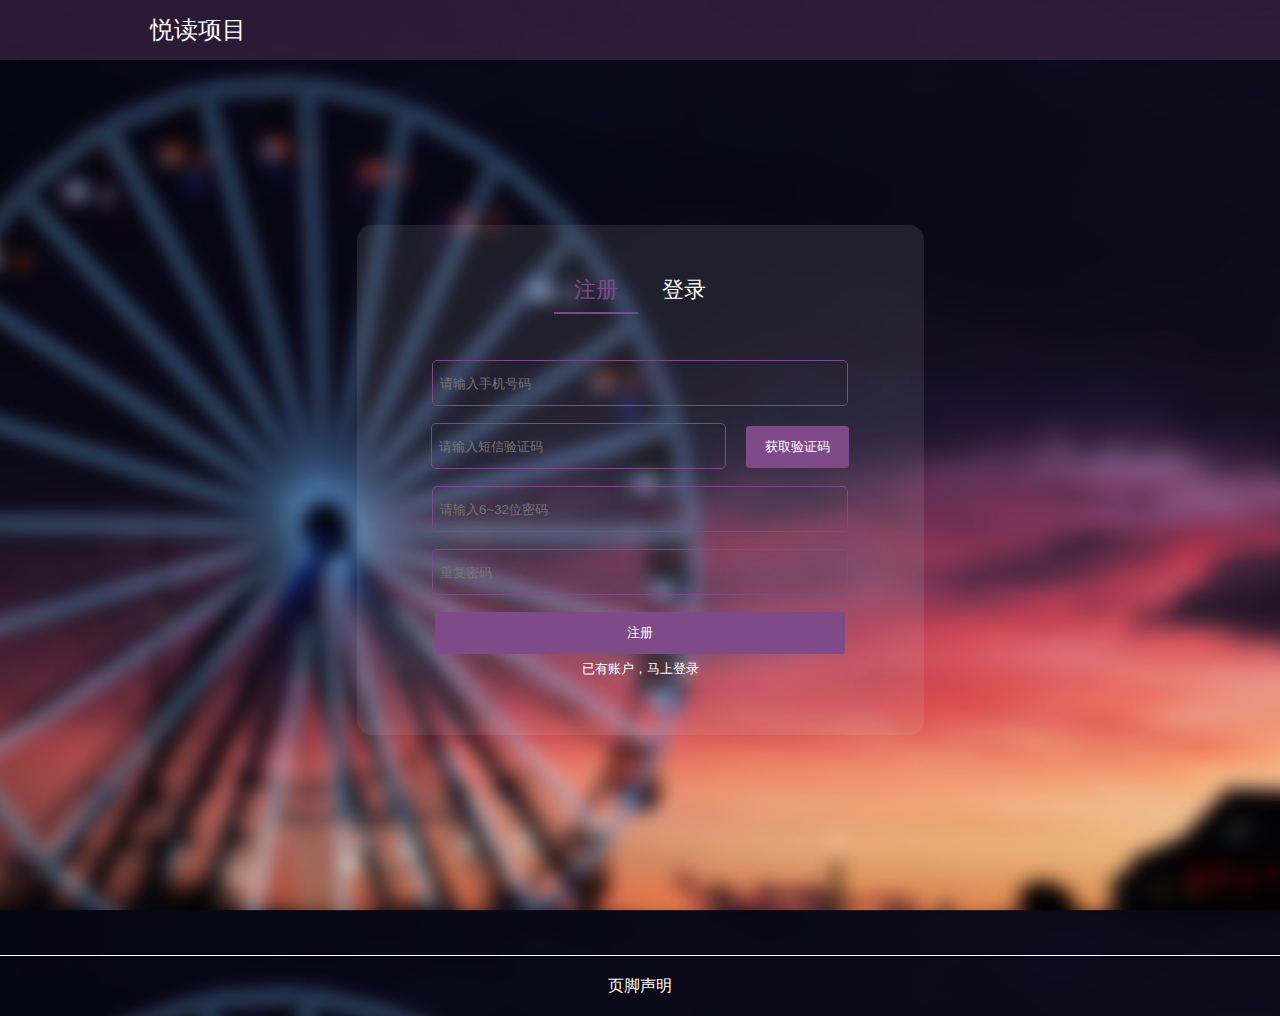
<file: Reading/index.html>
<!DOCTYPE html>
<html>

<head>
    <meta charset="utf-8" />
    <meta http-equiv="X-UA-Compatible" content="IE=edge">
    <title>登陆注册</title>
    <meta name="viewport" content="width=device-width, initial-scale=1">

</head>

<body>
    <div class="main-bg">
        <header>
            <div class="header-bg">
                <a href="#">
                    <span>悦读项目</span>
                </a>
            </div>
        </header>
        <div class="main-login-bg">
            <div class="login-title">
                <a href="javascript:void(0)" class="mya1" id="mya" onclick="myonclick()">注册</a>
                <a href="javascript:void(0)" class="mya2" id="myaa" onclick="myonclick1()">登录</a>
            </div>

            <!--第一个盒子-->
            <div id="mydiv2-1">
                <form action="">
                    <div class="login-input">
                        <input type="text" id="myphone" name="txtPhone" maxlength="11" placeholder="请输入手机号码">
                    </div>
                    <div class="login-inputSP"><span class="myspan1" id="myspan1"></span></div>
                    <div class="login-input ">
                        <input type="text" class="textcode" id="textcode" name="txtCode" maxlength="6" placeholder="请输入短信验证码">
                        <button type="button" class="btncode" id="btnyz">获取验证码</button>
                    </div>
                    <div class="login-inputSP"><span class="myspan1" id="myspan4"></span></div>
                    <div class="login-input">
                        <input type="password" name="txtPassword" id="password1" maxlength="32" placeholder="请输入6~32位密码">
                    </div>
                    <div class="login-inputSP"><span class="myspan1" id="myspan2"></span></div>
                    <div class="login-input">
                        <input type="password" name="txtPassword2" id="password2" maxlength="32" placeholder="重复密码">
                    </div>
                    <div class="login-inputSP"><span class="myspan1" id="myspan3"></span></div>
                    <div class="login-input">
                        <button type="button" class="btn-reg" id="btnreg">注册</button>
                    </div>
                    <div class="login-input">
                        <a class="to-login">已有账户，马上登录</a>
                    </div>
                </form>
            </div>

            <!--第三个盒子-->
            <div id="mydiv2-3" style="display:none">
                <form action="">
                    <div class="login-input">
                        <input type="text" id="myphone24" name="txtPhone" maxlength="11" placeholder="请输入手机号码">
                    </div>
                    <div class="login-inputSP"><span class="myspan1" id="myspan24"></span></div>
                    <div class="login-input">
                        <input type="text" name="txtPassword" id="password24" maxlength="32" placeholder="请输入6~32位密码">
                    </div>
                    <div class="login-inputSP"><span class="myspan1" id="myspan25"></span></div>
                    <div class="login-input">
                        <button type="button" class="btn-reg" id="btnreg24">登录</button>
                    </div>
                    <div class="login-input">
                        <a class="to-login" href="zhmm.html">忘记密码</a>
                    </div>
                </form>
            </div>
        </div>
        <footer class="myfooter">
            <a href="">页脚声明</a>
        </footer>
    </div>
</body>
<link rel="stylesheet" href="css/index.css">
<script src="js/common.js"></script>
<script src="js/index.js"></script>
<script src="js/register.js"></script>
<script src="js/login.js"></script>



</html>
</file>
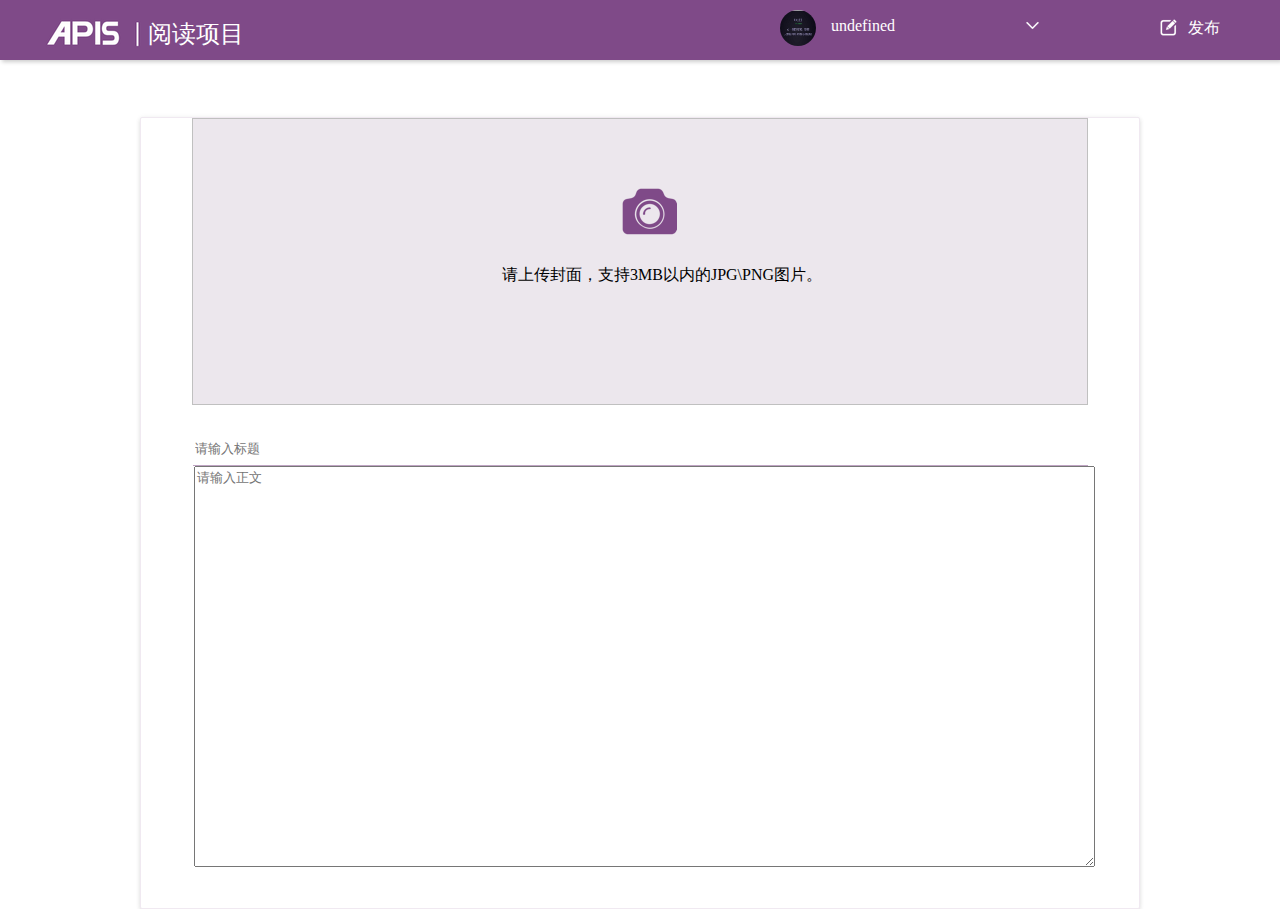
<file: Reading/write_article.html>
<!DOCTYPE html>
<html>

<head>
    <meta charset="utf-8" />
    <meta http-equiv="X-UA-Compatible" content="IE=edge">
    <title>写文章修订版</title>
    <meta name="viewport" content="width=device-width, initial-scale=1">
</head>

<body>
    <!--大盒子-->
    <div class="div-main">
        <!--页头区域-->
        <header class="head" id="head" style="display:none">
            <a href="detail_list.html"> <img class="myimg" src="img/apis.png"></a>
            <a href="detail_list.html"> <span class="ydxm">悦读项目</span></a>

            <div class="left">
                <a class="dl" href="idnex.html">登陆</a>
                <a class="zc" href="idnex.html">注册</a>
                <img class="imgs" src="img/icon_write.png">
                <a class="write_article.html">写文章</a>
            </div>
        </header>
        <!--第二个-->
        <header class="heads" id="heads">
            <div class="mydivs">
                <a href="detail_list.html"> <img class="myimgs" src="img/apis.png"></a>
                <a href="detail_list.html"> <span class="myspans">阅读项目</span></a>
            </div>
            <!--头像信息等-->
            <div class="right">
                <div class="txmings">
                    <div class="touxians"> <img class="touxiangs" id="myimgs" data-src="localStorage.avatar" ;></div>
                    <a href="personal.html">
                        <div id="ximings" class="ximings">姓名</div>
                    </a>
                </div>
                <!--写文章-->
                <div class="xiewen">
                    <div class="write"> <img src="img/icon_write.png"></div>
                    <div class="aticle"> <span id="aticle">发布</span> </div>
                </div>
                <!--浮层-->
                <div class="fuceng">
                    <div> <img class="images" src="img/icon_arrow_down.png"></div>
                    <div class="chuangkou">
                        <div class="class1"> <img src="img/icon_user.png"> <a href="personal.html">个人中心</a></div>
                        <div class="class2"> <img src="img/icon_setting.png"> <a href="Account_Settings.html">账户设置</a></div>
                        <div class="class3"> <img src="img/icon_exit.png"> <a href="" id="tuideng">退出登录</a></div>
                    </div>
                </div>
            </div>
        </header>

        <!--页体大盒子-->
        <div class="div-nav">
            <!--图片上传区域-->
            <div class="TW">
                <label for="myfile">
                

                <input type="file" name="" id="myfile" onchange="mypit()">
                
            <div class="mydiv-span" id="mydiv-span"></div> 
        </label>
                <img id="myimg">
                <span class="myspan">请上传封面，支持3MB以内的JPG\PNG图片。</span>
                <!--上传成功时出现-->

                <span id="my-filess" class="my-filess" style="display:none"><label for="myfile"><span>更改图片</span> </label>
                </span>


            </div>
            <div class="div-bt">
                <input class="" id="mytitle" placeholder="请输入标题">
            </div>
            <textarea class="div-zw" id="mybody" placeholder="请输入正文"></textarea>
        </div>
</body>
<link rel="stylesheet" href="css/write_article.css">
<script src="js/write_article.js"></script>
<script src="js/common.js"></script>
<script src="js/common1.js"></script>

</html>
</file>
<file: Reading/css/index.css>
body,
html {
    margin: 0;
    padding: 0;
}

.main-bg {
    background: url('../img/bg_signin.jpg');
    height: 100%;
    background-size: 100%;
}

a {
    text-decoration: none
}

.header-bg {
    height: 60px;
    width: 100%;
    background: rgba(127, 74, 136, 0.3);
}

.header-bg span {
    color: #fff;
    font-size: 24px;
    line-height: 60px;
    padding-left: 150px;
}

.main-login-bg {
    background: rgba(225, 225, 225, 0.1);
    width: 567px;
    height: 510px;
    margin: 0 auto;
    margin-top: 165px;
    border-radius: 15px;
}

.main-login-bg .login-title,
.main-login-bg .login-input {
    text-align: center;
    padding-top: 5px;
}

.main-login-bg .login-title {
    padding: 50px 0;
}

.mya2 {
    padding: 0 20px 10px 20px;
    color: #FFFFFF;
    font-size: 22px;
    text-decoration: none;
}

.mya1 {
    padding: 0 20px 10px 20px;
    color: #7F4A88;
    font-size: 22px;
    text-decoration: none;
    border-bottom: 2px solid #7F4A88;
}

.main-login-bg .login-input input {
    border-radius: 5px;
    border: 1px solid #7F4A88;
    text-indent: 5px;
    width: 410px;
    height: 42px;
    margin-bottom: 17px;
    background-color: transparent;
    color: #FFFFFF;
}

.main-login-bg .login-input .textcode {
    width: 289px;
}

.main-login-bg .login-input .btncode {
    width: 103px;
    height: 42px;
    background-color: #7F4A88;
    border-radius: 3px;
    border: none;
    color: #fff;
    border: 1px solid #7F4A88;
    margin-left: 16px;
}

.main-login-bg .btn-reg {
    width: 410px;
    height: 42px;
    cursor: pointer;
    color: #fff;
    background-color: #7F4A88;
    border-radius: 3px;
    border: none;
}

.main-login-bg .to-login {
    color: #fff;
    font-size: 13px;
}

footer {
    margin: 0 auto;
    border-top: 1px solid #fff;
    height: 60px;
    text-align: center;
    margin-top: 220px;
}

footer a {
    width: 320px;
    color: #fff;
    line-height: 60px;
}

.myspan1 {
    font-size: 9px;
    color: aqua;
}

.login-inputSP {
    width: 410px;
    height: 15px;
    margin-top: -20px;
    line-height: 12px;
    padding-left: 80px;
}

.newClassName {
    padding: 0 20px 10px 20px;
    color: #7F4A88;
    font-size: 22px;
    text-decoration: none;
    border-bottom: 2px solid #7F4A88;
}

.newClassName1 {
    padding: 0 20px 10px 20px;
    color: #FFFFFF;
    font-size: 22px;
    border: none;
}
</file>
<file: Reading/css/write_article.css>
body,
html {
    margin: 0;
    padding: 0;
}

.div-main {
    width: 100%;
    height: 100%;
}


/* .div-header {
    width: 100%;
    height: 60px;
    background: #7F4A88;
    box-shadow: 2px 2px 4px 0 rgba(0, 0, 0, 0.20);
}

.div-header .div-header-a {
    text-decoration: none;
    font-size: 24px;
    color: #fff;
    line-height: 60px;
    padding-left: 150px;
}

.div-xx {
    float: right;
    line-height: 60px;
}

.div-xx a {
    font-family: PingFangSC-Regular;
    font-size: 16px;
    color: #FFFFFF;
    letter-spacing: 0;
}

.div-xx .div-xx-2 {
    margin-left: 8px;
}

.div-xx .div-xx-3 {
    margin-left: 20.5px;
}

.div-xx .div-xx-4 {
    margin-left: 47px;
}

.div-xx .div-xx-5 {
    margin-left: 7px;
    margin-right: 20px;
    cursor: pointer;
} */

.TW {
    width: 896px;
    height: 287px;
    margin: 0 auto;
    position: relative;
}

#myfile {
    position: absolute;
    left: -9999px;
}

#myimg {
    width: 896px;
    height: 287px;
    display: block;
    background: rgba(218, 207, 219, 0.5);
}

.mydiv-span {
    background: url(../img/icon_camrea.png);
    width: 60px;
    height: 60px;
    background-repeat: no-repeat;
    line-height: 60px;
    cursor: pointer;
    position: absolute;
    top: 70px;
    left: 430px;
}

.mydiv-span span {
    font-family: PingFangSC-Regular;
    font-size: 14px;
    color: #222629;
    letter-spacing: 0;
}

.myspan {
    float: left;
    margin-left: 310px;
    margin-top: -140px;
}

.div-nav {
    width: 998px;
    height: 790px;
    margin: 0 auto;
    margin-top: 57px;
    background: #FFFFFF;
    border: 1px solid #F0E9F1;
    box-shadow: 0 2px 4px 0 rgba(0, 0, 0, 0.12), 0 0 6px 0 rgba(0, 0, 0, 0.04);
    border-radius: 2px;
}

.div-bt {
    width: 895px;
    height: 60px;
    border-bottom: 1px solid #BFA4C3;
    margin-left: 52px;
    line-height: 60px;
}

.div-bt input {
    width: 895px;
    height: 30px;
    border: none;
    float: left;
    margin-top: 27px;
}

.div-zw {
    width: 895px;
    height: 395px;
    margin-left: 53px;
    text-align: start;
}

.footer-div {
    border-top: 1px solid #7F4A88;
    margin: 0 auto;
    text-align: center;
    height: 60px;
    margin-top: 85px;
}

.footer-div a {
    text-decoration: none;
    line-height: 60px;
    font-size: 13px;
    color: #222629;
}

.my-filess {
    width: 895px;
    height: 60px;
    background-color: aqua;
    float: left;
    margin-top: -60px;
    line-height: 60px;
    opacity: 0.5;
    background: #222629;
    position: relative;
}

.my-filess span {
    cursor: pointer;
    font-family: PingFangSC-Regular;
    font-size: 16px;
    color: #FFFFFF;
    letter-spacing: 0;
    position: absolute;
    left: 400px;
}


/**
页头
*/

.head {
    width: 100%;
    height: 60px;
    background: #7F4A88;
    box-shadow: 2px 2px 4px 0 rgba(0, 0, 0, 0.20);
    position: relative;
}

.myimg {
    position: absolute;
    top: 13px;
    left: 39px;
}

.ydxm {
    position: absolute;
    left: 150px;
    font-family: PingFangSC-Regular;
    line-height: 60px;
    font-size: 24px;
    color: #FFFFFF;
    letter-spacing: 0;
}

.left {
    float: right;
    position: relative;
    width: 400px;
    height: 60px;
    line-height: 60px;
}

.dl {
    position: absolute;
    right: 205px;
    font-family: PingFangSC-Regular;
    font-size: 14px;
    color: #FFFFFF;
    letter-spacing: 0;
}

.zc {
    position: absolute;
    right: 151px;
    font-family: PingFangSC-Regular;
    font-size: 14px;
    color: #FFFFFF;
    letter-spacing: 0;
}

.imgs {
    position: absolute;
    right: 96px;
    top: 20px;
}

.xwz {
    position: absolute;
    right: 39px;
    font-family: PingFangSC-Regular;
    font-size: 16px;
    color: #FFFFFF;
    letter-spacing: 0;
}


/**
第二个head*/

.heads {
    width: 100%;
    height: 60px;
    background: #7F4A88;
    box-shadow: 2px 2px 4px 0 rgba(0, 0, 0, 0.20);
}

.mydivs {
    height: 60px;
    float: left;
    margin-left: 39px;
}

.myimgs {
    margin-top: 15px;
}

.myspans {
    float: right;
    margin-right: 80px;
    margin-top: 17.5px;
    font-family: PingFangSC-Regular;
    font-size: 24px;
    color: #FFFFFF;
    letter-spacing: 0;
    background-color: #7F4A88;
}

.right {
    float: right;
    width: 500px;
    height: 60px;
}

.touxiangs {
    width: 36px;
    height: 36px;
    border-radius: 50%;
    margin-top: 20px;
}

.touxians {
    float: left;
    margin-top: -10px;
}

.ximings {
    float: left;
    margin-top: 17px;
    margin-left: 15px;
    width: 100px;
    font-family: PingFangSC-Regular;
    font-size: 16px;
    color: #FFFFFF;
    letter-spacing: 0;
}

.txmings {
    float: left;
}

.fuceng {
    float: right;
    margin-top: 17.5px;
    margin-right: 120px;
    position: relative;
}

.xiewen {
    float: right;
}

.write {
    float: left;
    margin-top: 17.5px;
    margin-right: 10px;
}

.aticle {
    float: right;
    margin-top: 17.5px;
    margin-right: 60px;
    font-size: 16px;
    color: #FFFFFF;
    letter-spacing: 0;
    cursor: pointer;
}

.fuceng .chuangkou {
    width: 100px;
    height: 100px;
    position: absolute;
    background: #FFFFFF;
    border: 1px solid #F2EEF3;
    box-shadow: 0 2px 6px 0 rgba(0, 0, 0, 0.10);
    opacity: 0;
}

.fuceng:hover .chuangkou {
    opacity: 1;
}

.fuceng:hover .images {
    transform: rotate(180deg);
    transition: transform 1s;
}

.class1,
.class2,
.class3 {
    position: relative;
    margin-bottom: 10px;
}

.class1 img {
    margin-top: 10px;
}

.class1 a,
.class2 a,
.class3 a {
    text-decoration: none;
    font-family: PingFangSC-Regular;
    font-size: 13px;
    color: #222629;
    letter-spacing: 0;
}

#demo {
    width: 100px;
    height: 100px;
    position: relative;
    background: #FFFFFF;
    border: 1px solid #F2EEF3;
    box-shadow: 0 2px 6px 0 rgba(0, 0, 0, 0.10);
}

#demo:after,
#demo:before {
    border: solid transparent;
    content: ' ';
    height: 0;
    left: 100%;
    position: absolute;
    width: 0;
}

#demo:after {
    border-width: 9px;
    border-left-color: #FFFFFF;
    top: 15px;
}

#demo:before {
    border-width: 14px;
    top: 10px;
}
</file>
